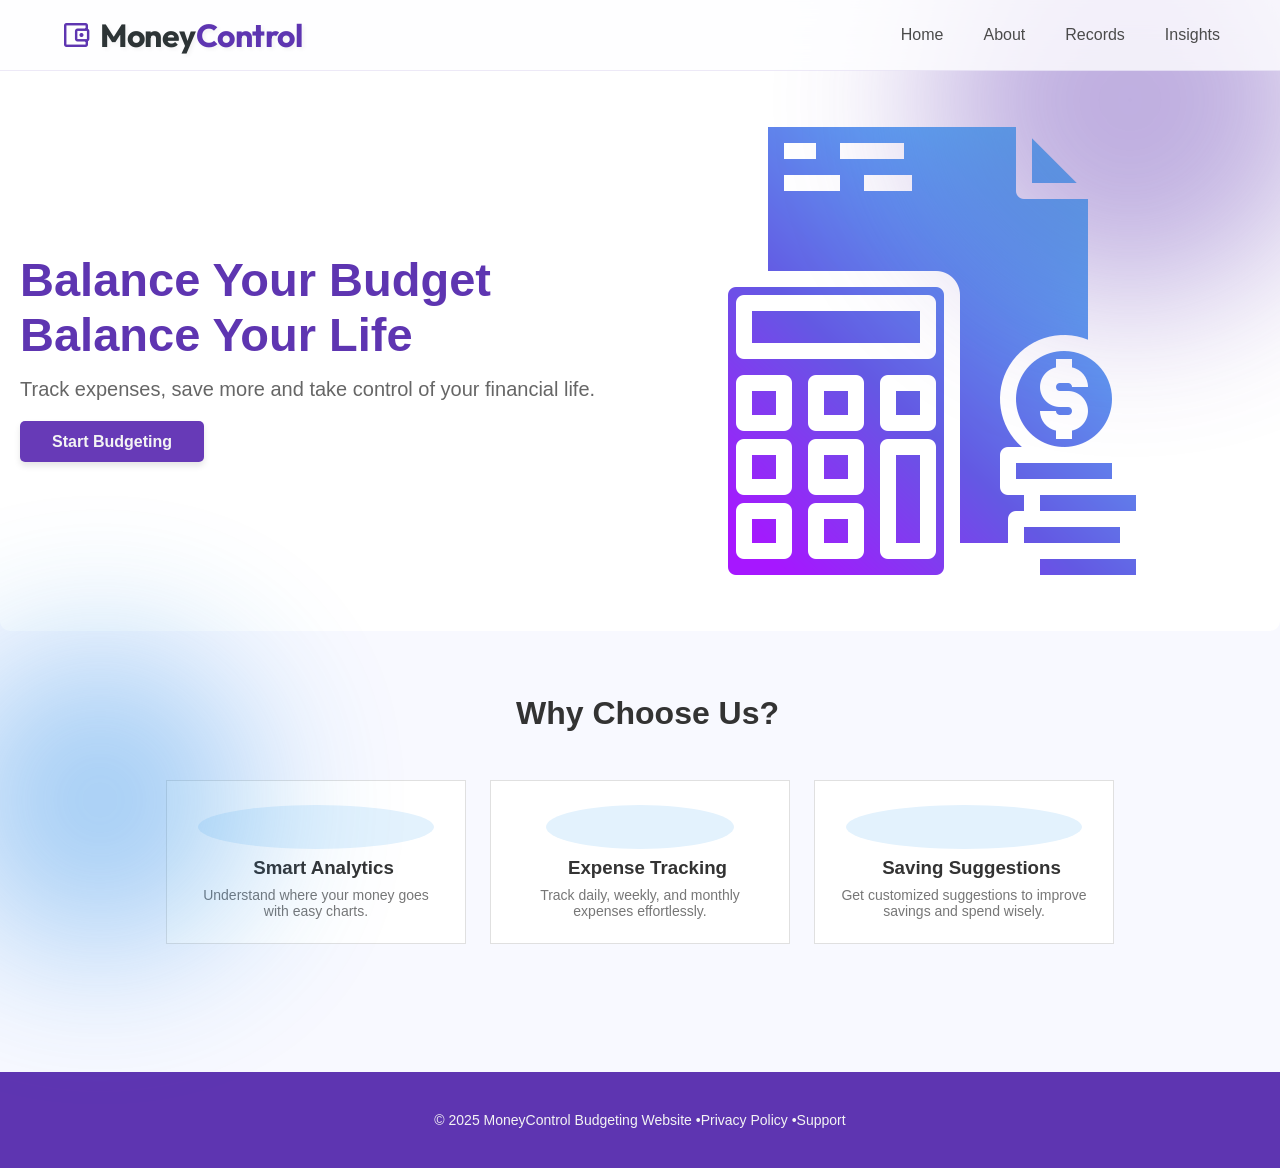
<file: index.html>
<!DOCTYPE html>
<html lang="en">
<head>
    <meta charset="UTF-8">
    <meta name="viewport" content="width=device-width, initial-scale=1.0">
    <title>Home page</title>
    <link rel="stylesheet" href="style.css">
    <link rel="stylesheet" href="https://fonts.googleapis.com/icon?family=Material+Icons">
     <link rel="stylesheet" href="https://fonts.googleapis.com/css2?family=Material+Symbols+Outlined:opsz,wght,FILL,GRAD@24,400,0,0" />
<link href="https://fonts.googleapis.com/css?family=Outfit:wght@400;700&display=swap" rel="stylesheet">

</head>
<body>
     <div class="bg-decoration">
    <div class="shape circle-1"></div>
    <div class="shape circle-2"></div>

    <nav id="navbar">
    <div class="nav-logo">
       <a href="./index.html" class="logo-link ">
        <span class="material-symbols-outlined wallet-icon">account_balance_wallet</span>
        <h1 class="brand-name">Money<span>Control</span></h1>
       </a>  
    </div>

    <ul class="nav-links">
         <li><a href="index.html" class="nav-link">Home</a></li>
        <li><a href="about.html" class="nav-link">About</a></li>
        <li><a href="calculate.html" class="nav-link">Records</a></li>
        <li><a href="report.html" class="nav-link">Insights</a></li>
    </ul>
</nav>

<section class="hero">
<div> <h1 class="hero-title">Balance Your <span>Budget</span> <br>
     Balance Your Life</h1>
<p>Track expenses, save more and take control of your financial life.</p>
<a href="calculate.html" class="cta-btn">Start Budgeting</a>

</div>
<img src="graduent.png" class="hero-img" alt="moneybag">
    </section>      
   <section class="features">
    <h2>Why Choose Us?</h2>
<div class="feature-container">
<div class="feature-box">
<span class="material-icons feature-icon icon-analytics">bar_chart</span>
<h3>Smart Analytics</h3>
<p>Understand where your money goes with easy charts.</p>
</div>
<div class="feature-box">
    <span class="material-icons feature-icon icon-tracking">savings</span>
    <h3>Expense Tracking</h3>
    <p>Track daily, weekly, and monthly expenses effortlessly.</p>
</div>
<div class="feature-box">
    <span class="material-icons feature-icon icon-suggestions">lightbulb</span>
    <h3>Saving Suggestions</h3>
    <p>Get customized suggestions to improve savings and spend wisely.</p>
</div>
</div>
 </section>
<footer>
    <p>© 2025 MoneyControl Budgeting Website •Privacy Policy •Support </p>
</footer>
</body>

</html>
</file>
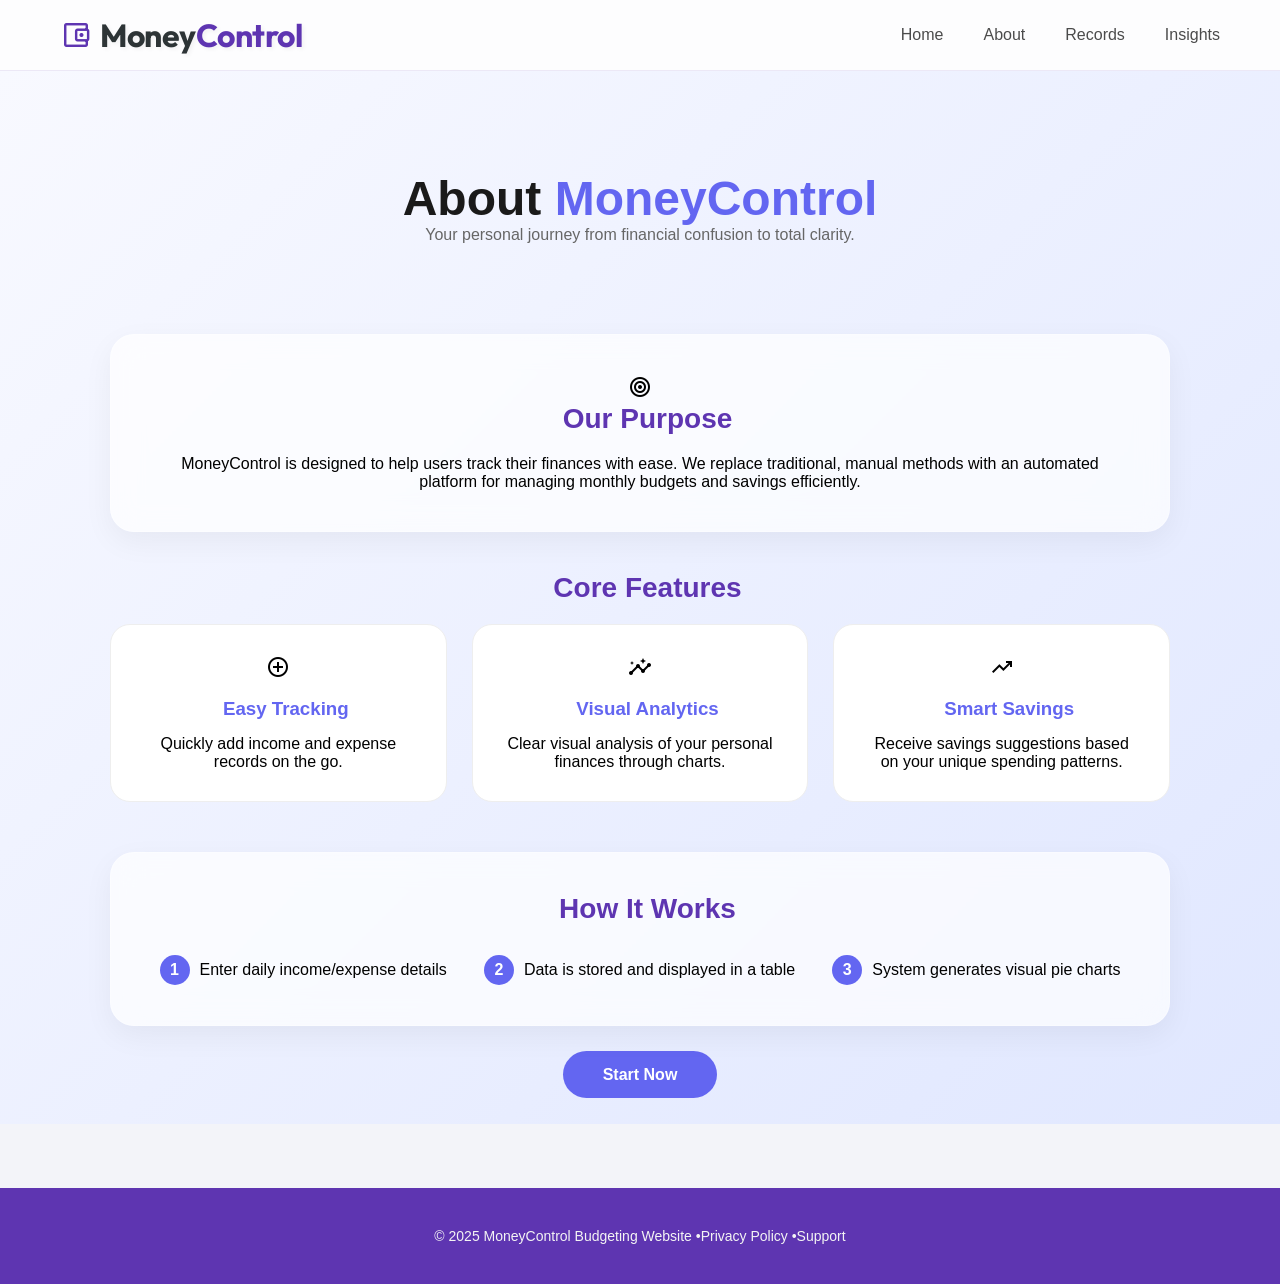
<file: about.html>
<!DOCTYPE html>
<html lang="en">
<head>
    <meta charset="UTF-8">
    <meta name="viewport" content="width=device-width, initial-scale=1.0">
    <title>About page</title>
    <link rel="stylesheet" href="style.css">
     <link rel="stylesheet" href="https://fonts.googleapis.com/css2?family=Material+Symbols+Outlined:opsz,wght,FILL,GRAD@24,400,0,0" />
<link href="https://fonts.googleapis.com/css?family=Outfit:wght@400;700&display=swap" rel="stylesheet">

</head>
<body>
   <nav id="navbar">
    <div class="nav-logo">
       <a href="./index.html" class="logo-link ">
        <span class="material-symbols-outlined wallet-icon">account_balance_wallet</span>
        <h1 class="brand-name">Money<span>Control</span></h1>
       </a>  
    </div>
    <ul class="nav-links"> <li><a href="index.html" class="nav-link">Home</a></li>
        <li><a href="about.html" class="nav-link">About</a></li>
        <li><a href="calculate.html" class="nav-link">Records</a></li>
        <li><a href="report.html" class="nav-link">Insights</a></li>
    </ul>
</nav>
<main class="about-wrapper">
    <section class="about-hero">
        <h1 class="about-title">About <span>MoneyControl</span></h1>
        <p class="about-subtitle">Your personal journey from financial confusion to total clarity.</p>
    </section>

    <div class="about-container">
        <div class="glass-card purpose-section">
            <span class="material-symbols-outlined icon-large">target</span>
            <h2>Our Purpose</h2>
            <p>MoneyControl is designed to help users track their finances with ease. We replace traditional, manual methods with an automated platform for managing monthly budgets and savings efficiently.</p>
        </div>

        <h2 class="grid-heading">Core Features</h2>
        <div class="features-grid">
            <div class="feature-card">
                <span class="material-symbols-outlined">add_circle</span>
                <h3>Easy Tracking</h3>
                <p>Quickly add income and expense records on the go.</p>
            </div>
            <div class="feature-card">
                <span class="material-symbols-outlined">insights</span>
                <h3>Visual Analytics</h3>
                <p>Clear visual analysis of your personal finances through charts.</p>
            </div>
            <div class="feature-card">
                <span class="material-symbols-outlined">trending_up</span>
                <h3>Smart Savings</h3>
                <p>Receive savings suggestions based on your unique spending patterns.</p>
            </div>
        </div>

        <div class="glass-card how-it-works">
            <h2>How It Works</h2>
            <div class="steps-container">
                <div class="step"><span>1</span><p>Enter daily income/expense details</p></div>
                <div class="step"><span>2</span><p>Data is stored and displayed in a table</p></div>
                <div class="step"><span>3</span><p>System generates visual pie charts</p></div>
            </div>
        </div>

        <div class="cta-section">
            <a href="calculate.html" class="start-btn">Start Now</a>
        </div>
    </div>
</main>

<footer>
    <p>© 2025 MoneyControl Budgeting Website •Privacy Policy •Support </p>
</footer>
</body>
</html>
</file>
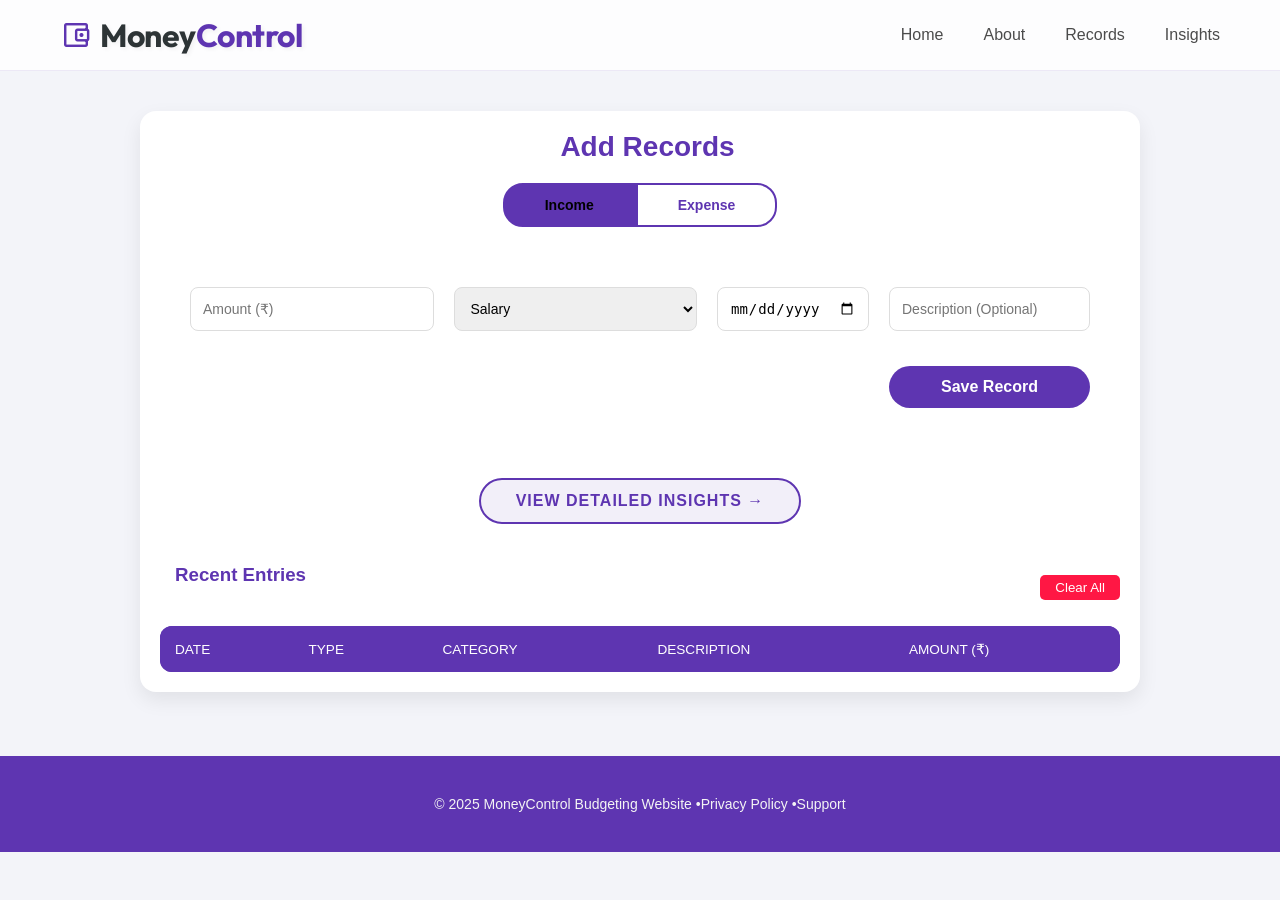
<file: calculate.html>
<!DOCTYPE html>
<html lang="en">
<head>
    <meta charset="UTF-8">
    <meta name="viewport" content="width=device-width, initial-scale=1.0">
    <title>Records page</title>
    <link rel="stylesheet" href="style.css">
     <link rel="stylesheet" href="https://fonts.googleapis.com/css2?family=Material+Symbols+Outlined:opsz,wght,FILL,GRAD@24,400,0,0" />
<link href="https://fonts.googleapis.com/css?family=Outfit:wght@400;700&display=swap" rel="stylesheet">

</head>
<body>
  <nav id="navbar">
    <div class="nav-logo">
       <a href="./index.html" class="logo-link ">
        <span class="material-symbols-outlined wallet-icon">account_balance_wallet</span>
        <h1 class="brand-name">Money<span>Control</span></h1>
       </a>  
    </div>

    <ul class="nav-links"> <li><a href="index.html" class="nav-link">Home</a></li>
        <li><a href="about.html" class="nav-link">About</a></li>
        <li><a href="calculate.html" class="nav-link">Records</a></li>
        <li><a href="report.html" class="nav-link">Insights</a></li>
    </ul>
</nav>
    <main class="container">
        <h2>Add Records</h2>
        <div class="toggle-container">
            <button id="incomeBtn" class="active" onclick="setMode('income')">Income</button>
            <button id="expenseBtn" onclick="setMode('expense')">Expense</button>
        </div>

        <form id="entryForm">
            <input type="number" id="amount" placeholder="Amount (₹)" required>
            <select id="category" required></select>
            <input type="date" id="date" required>
            <input type="text" id="desc" placeholder="Description (Optional)">
            <button type="submit" class="save-btn">Save Record</button>
        </form>
<div class="action-bar" style="margin: 40px 0; text-align: center;">
    <button onclick="window.location.href='report.html'" class="view-report-btn">
        View Detailed Insights →
    </button>
</div>
        <div class="table-header">
            <h3>Recent Entries</h3>
            <button onclick="clearAllData()" class="clear-btn">Clear All</button>
        </div>
        <table>
            <thead>
                <tr>
                    <th>Date</th>
                    <th>Type</th>
                    <th>Category</th>
                    <th>Description</th>
                    <th>Amount (₹)</th>
                </tr>
            </thead>
            <tbody id="entries"></tbody>
        </table>
    </main>
    <script src="script.js"></script>
</body>
</html>

<footer>
    <p>© 2025 MoneyControl Budgeting Website •Privacy Policy •Support </p>
</footer>
<script src="script.js"></script>

</body>
</html>
</file>
<file: style.css>
*{
    padding: 0;
    margin: 0;
    box-sizing: border-box;
}

    
  :root  {
    --primary-purple: #5e35b1; 
    --secondary-purple: #7e57c2;
    --cta-btn-color: #673ab7;
    --feature-icon-blue: #03a9f4;
    
    /* Text & Background */
    --text-dark: #333;
    --text-light: #f4f4f4;
    --background-light: #ffffff;
    --background-gray: #f0f2f5;
    --shadow-light: 0 2px 4px rgba(0, 0, 0, 0.05);
  }
  body {
    background-color: #f8faff;
    margin: 0px;
    padding: 0px;
    font-family: 'Roboto',sans-serif;
}
html, body {
    width: 100%;
    overflow-x: hidden; /* This hides the horizontal scrollbar */
    margin: 0;
    padding: 0;
    box-sizing: border-box;
}

*, *:before, *:after {
    box-sizing: inherit; /* Ensures padding doesn't add to element width */
}



/*HOME PAGE CSS*/

.hero-title{
    font-family: 'Montserrat',sans-serif;
    font-size: 3rem;
    color:#1E3A8A;
   font-weight: 600;
}
.hero-title span{
    font-weight: 600;
    color: var(--primary-purple);
}
   
.bg-layer {
    position: fixed;
    top: 0; left: 0; width: 100%; height: 100%;
    z-index: -1;
    overflow: hidden;
}

/* --- Professional Navbar --- */
#navbar {
    display: flex;
    justify-content: space-between;
    align-items: center;
    padding: 15px 60px;
    background: rgba(255, 255, 255, 0.8); /* Glass effect */
    backdrop-filter: blur(15px);
    position:sticky;
    top: 0;
    z-index: 1000;
    border-bottom: 1px solid rgba(94, 53, 177, 0.1);
    margin: 0;
    width: 100%; /* Use 100% instead of 100vw */
    left: 0;
    right: 0;
}


.nav-logo a{
    text-decoration: none;
    color: inherit;
    display: flex;
    align-items: center;
    gap: 8px;
}
.nav-logo a:hover{
    cursor: pointer;
    opacity: 0.8;
}
.wallet-icon {
    color: #5e35b1;
    font-size: 2rem !important;
}
/* Container for the links */
.nav-links {
    display: flex;
    list-style: none;
    margin: 0;
    padding: 0;
    gap: 40px;
}

/* Individual link style */
.nav-link {
    text-decoration: none !important; /* Removes the underline */
    color: #4b4b4b;
    font-size: 1rem;
    font-weight: 500;
    padding: 5px 0;
    transition: all 0.3s ease;
}

.nav-link:hover {
    color: #5e35b1;
}
.nav-link.active {
    color: #5e35b1 !important;
    font-weight: 700;
    border-bottom: 2px solid #5e35b1; /* Adds a clean indicator line */
}

/* Logo specific styling */
.nav-logo {
    display: flex;
    align-items: center;
    gap: 12px;
}

.brand-name {
    margin: 0;
    font-size: 1.4rem;
    text-decoration: none;
}
/* --- Differentiated Heading Styles --- */
.brand-name {
    font-family: 'Outfit', sans-serif;
    font-size: 1.6rem;
    color: #2d3436;
    letter-spacing: -0.5px;
}

.brand-name span {
    color: #5e35b1; /* Purple highlight */
    font-weight: 700;
}

h2, h3, .main-heading {
    font-family: 'Roboto', sans-serif;
    font-weight: 700;
    color: #1a237e; /* Deep Indigo for main titles */
    margin-bottom: 20px;
}
.bg-decoration {
    top: 0;
    left: 0;
    width: 100%;
    height: 100%;
    z-index: -1;
    background: #f8f9ff; /* Very soft blue-white */
}

.shape {
    position: absolute;
    filter: blur(80px);
    border-radius: 50%;
    opacity: 0.4;
}

.circle-1 {
    width: 400px;
    height: 400px;
    background: #5e35b1;
    top: -100px;
    right: -50px;
}

.circle-2 {
    width: 300px;
    height: 300px;
    background: #1e88e5;
    bottom: -50px;
    left: -50px;
}
h1.brand-name {
    font-family: 'Outfit', sans-serif;
    font-size: 2rem;
    text-shadow: 2px 2px 4px rgba(0,0,0,0.05); /* Soft depth */
}


.hero-section {
    text-align: center;
    padding: 40px 0;
    min-height: auto;
}


.hero-illustration {
    width: 150px;
    margin-bottom: 20px;
    filter: drop-shadow(0 10px 15px rgba(94, 53, 177, 0.2));
}
.hero{
margin: 0;
display: flex;
justify-content: space-around;
align-items: center;
padding: 0px 20px;
background-color: var(--background-light);
border-radius: 0 0 10px 10px;
min-height: 560px;
}
.hero-text{
max-width: 500px;
}
.hero h1{
    font-size: 47px;
    margin-bottom: 16px;
    color: var(--primary-purple);
    max-width: 800px;
}
.hero p{
    font-size: 20px;
    margin-bottom: 32px;
    color: #666;
    max-width: 600px;
    
}
.cta-btn{
    background-color:var(--cta-btn-color);
    color: var(--text-light);
    border: none;
    text-decoration: none;
    padding: 12px 32px;
    font-size: 16px;
    font-weight: bold;
    border-radius: 5px;
    cursor: pointer;
    transition: background-color 0.3s, transform 0.1s;
    box-shadow: 0 4px 6px rgba(0,0,0,0.1);
}
.hero-img{
max-width: 100%; /* Image will never be wider than its container */
    height: auto;
    display: block;
    margin: 0 auto;

}

.features-section {
    margin-bottom: 10px ;
    padding-bottom: 0;
     
}

.action-bar {
    margin-top: -10px; 
    padding-top: 0;
}

#entryForm + .action-bar {
    margin-top: 0; 
}
.features{
    padding: 64px 80px;
    text-align: center;
}
.features h2{
    font-size: 32px;
    margin-bottom: 48px;
    color: var(--text-dark);
}
.feature-container{
    display: flex;
    justify-content: center;
    gap: 24px;
    flex-wrap: wrap;
}
.feature-box{
    flex: 1;
    min-width:250px;
    max-width: 300px;
    padding:24px;
    background-color:var(--background-light);
    border:1px solid #e0e0e0;
    
}
.feature-icon{
    font-size: 40px;
    color:var(--feature-icon-blue);
    margin-bottom: 8px;
    background-color: #e3f2fd;
    padding: 10px;
    border-radius: 50%;
    display: inline-block;
}
.feature-box h3{
    margin-bottom: 8px;
    color: var(--text-dark);
}
.feature-box p{
    font-size: 14px;
    color: #777;
}
footer{
    text-align: center;
    padding: 40px 80px;
    background-color: var(--primary-purple);
    color: var(--text-light);
    font-size: 14px;
    margin-top: 64px;
}
@media(max-width:900px){
.hero{
    padding:48px 40px;
    min-height: auto;
}
.hero-text{
    margin-top: 32px;
}
.hero h1{
    font-size: 40px;
}
.hero-img{
    max-width: 60%;
}
}
@media(max-width:600px){
    #navbar{
        flex-direction: column;
        padding: 10px 20px;
    }
    #navbar ul{
        flex-direction: column;
        width: 100%;
        margin-top: 10px;
    }
    #navbar li{
        text-align: center;
        margin: 5px 0;
        padding: 5px 0;
        border-bottom: 1px solid #f0f0f0;
    }
    #navar li a{
        padding: 10px 0;
        margin: 0;
        display: block;
    }
    #navbar .brand{
        text-align: center;
        width: 100%;
        margin-bottom: 5px;
    }
    .hero{
        flex-direction: coloumn-reverse;
        text-align:center ;
        padding: 40px 20px;
        min-height: auto;
    }
    .hero h1{
        font-size: 30px;
        margin-top: 20px;
    }
    .features{
        padding: 40px 20px;
    }
    .feature-box{
        margin-bottom: 20px;
    }
    .cta-btn{
        padding: 14px 32px;
        width: 100%;
        display: block;
        font-size: 15px;
    }
    
}
/* RECORDS PAGE CSS*/
.container {
    max-width: 1000px;
    margin: 40px auto;
    padding: 20px;
    background-color: #ffffff;
    border-radius: 16px;
    box-shadow: 0px 8px 20px rgba(0,0,0,0.08);
}
body{
    background-color: #f3f4f9;
    font-family: Arial, sans-serif;
}
h2, h3 {
    color: var(--primary-purple);
    border-left: 5px solid var(--accent-blue);
    padding-left: 15px;
    margin-bottom: 25px;
    
}


h2,.add-records-title{
    text-align: center;
    margin-bottom: 20px;
    font-size: 28px;
}
.toggle-container {
    display: flex;
    justify-content: center;
    margin-bottom: 30px;
}

.toggle-container button {
    padding: 12px 40px;
    border: 2px solid var(--primary-purple);
    background: transparent;
    color: var(--primary-purple);
    cursor: pointer;
    font-weight: bold;
    transition: 0.3s;
    font-size: 14px;
}

.toggle-container button:first-child { border-radius: 20px 0 0 20px; }
.toggle-container button:last-child { border-radius: 0 20px 20px 0; }

.toggle-container button.active {
    background: var(--primary-purple);
    color: var(--white);
}

#entryForm {
    background: var(--white);
    padding: 30px;
    border-radius: 12px;
    box-shadow: var(--shadow);
    display: grid;
    grid-template-columns: 1fr 1fr;
    gap: 20px;
    margin-bottom: 40px;
}

input, select {
    padding: 12px;
    border: 1px solid #ddd;
    border-radius: 8px;
    font-size: 14px;
    outline: none;
}
input:focus,select:focus{
    border-color: #5e35b1;
}
#entryForm .save-btn {
    grid-column: span2;
    display: block;
    width: 100%;
    background-color: #5e35b1;
    color: white;
    padding: 12px;
    border: none;
    border-radius: 25px;
    cursor: pointer;
    font-weight: bold;
    margin-top: 15px;
    font-size: 16px;
}

#entryForm .save-btn:hover { background-color: #7e57c2; }
.action-bar {
    display: flex;
    justify-content: center;
    margin: 20px 0;
    width: 100%;
}

.view-report-btn {background: rgba(94, 53, 177, 0.08); 
    color: #5e35b1 ; 
    border: 2.5px solid #5e35b1 ; 
    padding: 12px 35px;
    border-radius: 50px;
    font-size: 1rem;
    font-weight: 700;
    text-transform: uppercase;
    letter-spacing: 1px;
    cursor: pointer;
    backdrop-filter: blur(8px);
    -webkit-backdrop-filter: blur(8px);
    
    transition: all 0.4s cubic-bezier(0.175, 0.885, 0.32, 1.275);
}

.view-report-btn:hover {
    background: #5e35b1 ;
    color: #ffffff ;
    box-shadow: 0 10px 20px rgba(94, 53, 177, 0.2);
    transform: translateY(-3px);
}
.table-header {
    display: flex;
    justify-content: space-between;
    align-items: center;
    margin-top: 30px;
    margin-bottom: 10px;
}

.clear-btn {
    background-color: #ff1744;
    color: white;
    border: none;
    padding: 5px 15px;
    border-radius: 5px;
    cursor: pointer;
    font-weight: 500;
    transition: 0.3s ease;
}
.clear-btn:hover{
background-color: #d50000;
}
thead tr{
    background-color: #5e35b1;
    border-radius: 8px 8px 0 0;
}
table thead th {
    background: #5e35b1;
    color: white;
    padding: 15px;
    font-weight: 500;
    text-transform: uppercase;
    font-size: 0.85rem;
    border: none;
}
table {
    width: 100%;
    background: white;
    border-collapse: collapse;
    border-radius: 12px;
    overflow: hidden;
    box-shadow: var(--shadow);
    margin-top: 15px;
}
tbody tr{
background-color: transparent;
border-bottom: 1px solid #eee;
}
th { background: var(--light-purple); color: white; padding: 15px; text-align: left; }
td { padding: 15px; border-bottom: 1px solid #eee; }
/* ABOUT PAGE CSS*/
.about-wrapper {
    padding-top: 100px;
    background: linear-gradient(135deg, #f8f9ff 0%, #e0e7ff 100%);
    min-height: 100vh;
}

.about-container {
    max-width: 1100px;
    margin: 0 auto;
    padding: 40px 20px;
}

/* Typography */
.about-title {
    font-size: 3rem;
    text-align: center;
    color: #1a1a1a;
}

.about-title span {
    color: #6366f1; /* Your brand purple */
}

.about-subtitle {
    text-align: center;
    color: #666;
    margin-bottom: 50px;
}

/* Glassmorphism Cards */
.glass-card {
    background: rgba(255, 255, 255, 0.7);
    backdrop-filter: blur(15px);
    border: 1px solid rgba(255, 255, 255, 0.3);
    border-radius: 24px;
    padding: 40px;
    box-shadow: 0 10px 30px rgba(0, 0, 0, 0.05);
    margin-bottom: 40px;
    text-align: center;
}

/* Features Grid */
.features-grid {
    display: grid;
    grid-template-columns: repeat(auto-fit, minmax(280px, 1fr));
    gap: 25px;
    margin-bottom: 50px;
}

.feature-card {
    background: white;
    padding: 30px;
    border-radius: 20px;
    text-align: center;
    transition: transform 0.3s ease;
    border: 1px solid #eee;
}

.feature-card:hover {
    transform: translateY(-10px);
    border-color: #6366f1;
}

.feature-card h3 { color: #6366f1; margin: 15px 0; }

/* Steps */
.steps-container {
    display: flex;
    justify-content: space-around;
    flex-wrap: wrap;
    gap: 20px;
    margin-top: 30px;
}

.step { display: flex; align-items: center; gap: 10px; }
.step span {
    background: #6366f1;
    color: white;
    width: 30px;
    height: 30px;
    border-radius: 50%;
    display: flex;
    align-items: center;
    justify-content: center;
    font-weight: bold;
}

/* Button */
.cta-section { text-align: center; margin-top: 40px; }
.start-btn {
    background: #6366f1;
    color: white;
    padding: 15px 40px;
    border-radius: 50px;
    text-decoration: none;
    font-weight: 600;
    transition: 0.3s;
}

.start-btn:hover { background: #4f46e5; box-shadow: 0 5px 15px rgba(99, 102, 241, 0.4);
}
/*REPORTS PAGE CSS*/
.summary-grid {
    display: grid;
    grid-template-columns: repeat(auto-fit, minmax(200px, 1fr));
    gap: 20px;
    margin-bottom: 40px;
}
.amt-income {
    color: #2e7d32 !important; /* Dark Green */
}

.amt-expense {
    color: #d32f2f !important; /* Rich Red */
}

.amt-income, .amt-expense {
    font-weight: 700;
}
.card {
    background: var(--white);
    padding: 20px;
    border-radius: 12px;
    text-align: center;
    box-shadow: var(--shadow);
    border-top: 4px solid var(--primary-purple);
}
.report-period {
    text-align: center;
    margin: 30px 0;
    padding: 10px;
    background: var(--soft-purple); /* Light purple background */
    border-radius: 50px; /* Capsule shape */
    display: inline-block;
    left: 50%;
    transform: translateX(-50%);
    position: relative;
    min-width: 250px;
}

#currentDateDisplay {
    font-size: 1.2rem;
    font-weight: 600;
    color: var(--primary-purple);
    text-transform: uppercase;
    letter-spacing: 1px;
}

.card h4 { margin: 0; color: #666; font-size: 0.9rem; }
.card p { margin: 10px 0 0; font-size: 1.5rem; font-weight: bold; color: var(--primary-purple); }

.analytics-container {
    display: flex;
    align-items: center;
    background: white;
    padding: 30px;
    border-radius: 12px;
    box-shadow: var(--shadow);
    gap: 40px;
}

.chart-box { flex: 1; max-width: 400px; }

.category-legend { flex: 1; }
.category-legend ul { list-style: none; padding: 0; }
.category-legend li {
    display: flex;
    justify-content: space-between;
    padding: 10px 0;
    border-bottom: 1px solid #eee;
}

.suggestion-container {
    display: flex;
    flex-direction: column;
    gap: 15px;
    margin-top: 20px;
}

.suggestion-item {
    background: var(--white);
    padding: 15px 20px;
    border-radius: 10px;
    display: flex;
    align-items: center;
    gap: 15px;
    box-shadow: 0 2px 8px rgba(0,0,0,0.05);
    border-left: 5px solid var(--accent-blue);
    transition: transform 0.2s;
}

.suggestion-item:hover {
    transform: translateX(5px);
}

.bulb-icon {
    font-size: 1.5rem;
    background: #fff9c4; /* Soft yellow background for the bulb */
    padding: 10px;
    border-radius: 50%;
    display: flex;
    align-items: center;
    justify-content: center;
}

.suggestion-item p {
    margin: 0;
    font-size: 0.95rem;
    color: var(--text-dark);
    line-height: 1.4;
}
/* --- Mobile Responsiveness --- */
@media (max-width: 768px) {
    #navbar {
        flex-direction: column;
        padding: 15px;
    }
    #navbar ul {
        margin-top: 10px;
        gap: 15px;
    }

   
    #entryForm {
        grid-template-columns: 1fr; 
    }
    #entryForm .save-btn {
        grid-column: 1;
    }

    .summary-grid {
        grid-template-columns: 1fr 1fr; 
    }

    
    .analytics-container {
        flex-direction: column;
        text-align: center;
    }

    table {
        display: block;
        overflow-x: auto;
        white-space: nowrap;
    }
}

@media (max-width: 480px) {
    .summary-grid {
        grid-template-columns: 1fr;
    }
}
</file>
